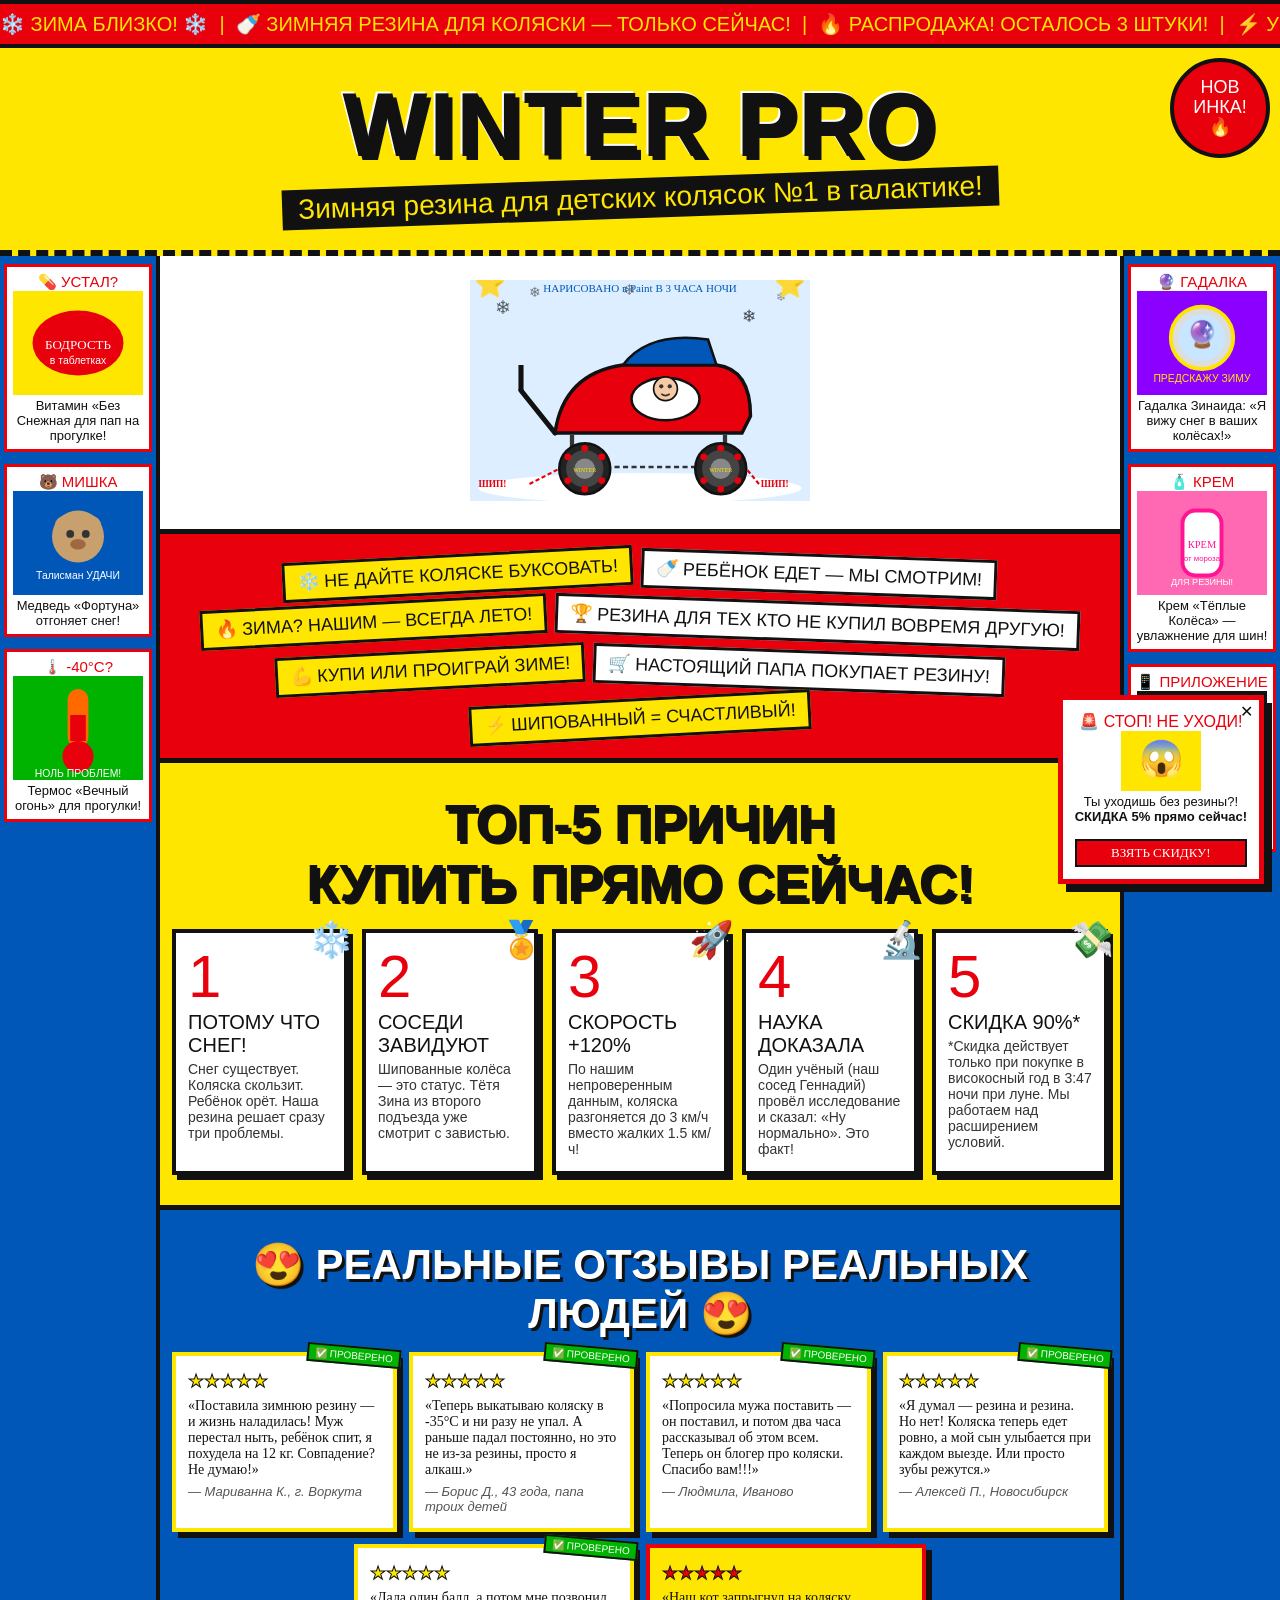
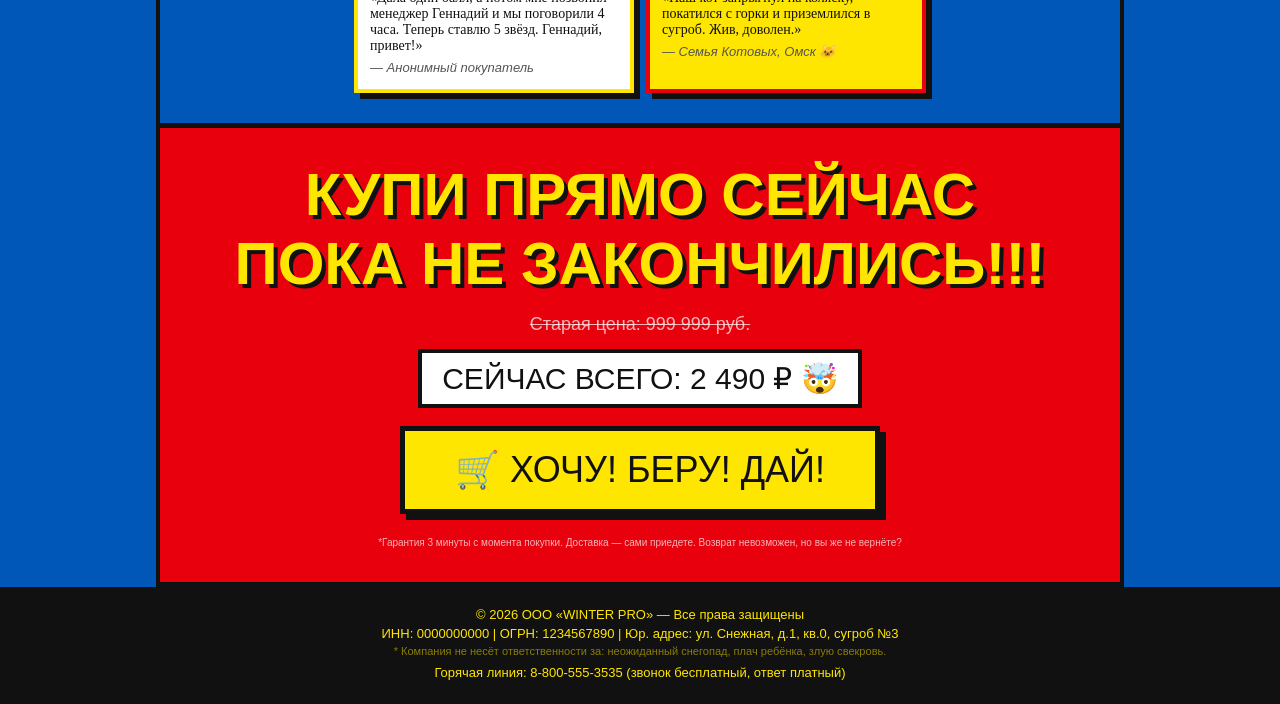
<file: 50_yuldashbaev_web/index (1).html>
<!DOCTYPE html>
<html lang="ru">
<head>
  <meta charset="UTF-8" />
  <meta name="viewport" content="width=device-width, initial-scale=1.0" />
  <title>КОЛЁСА ДЛЯ КОЛЯСКИ — ЗИМА 2026!</title>
  <style>
    /* ===== ПЕРЕМЕННЫЕ ===== */
    :root {
      --red: #e8000d;
      --yellow: #ffe600;
      --blue: #0057b8;
      --white: #fff;
      --dark: #111;
      --orange: #ff6a00;
      --green: #00b300;
    }

    /* ===== СБРОС И БАЗА ===== */
    *, *::before, *::after { box-sizing: border-box; margin: 0; padding: 0; }

    body {
      background: var(--yellow);
      font-family: 'Impact', 'Arial Black', Arial, sans-serif;
      color: var(--dark);
      overflow-x: hidden;
      cursor: url("data:image/svg+xml,<svg xmlns='http://www.w3.org/2000/svg' width='32' height='32'><text y='28' font-size='28'>🍼</text></svg>") 16 16, auto;
    }

    /* ===== АНИМАЦИИ ===== */
    @keyframes blink { 0%,100%{background:var(--red)} 50%{background:var(--blue)} }
    @keyframes shake { 0%,100%{transform:rotate(-2deg)} 50%{transform:rotate(2deg)} }
    @keyframes marquee { from{transform:translateX(100vw)} to{transform:translateX(-100%)} }
    @keyframes pulse { 0%,100%{transform:scale(1)} 50%{transform:scale(1.08)} }
    @keyframes spin { from{transform:rotate(0deg)} to{transform:rotate(360deg)} }
    @keyframes bounce { 0%,100%{transform:translateY(0)} 50%{transform:translateY(-12px)} }
    @keyframes rainbow {
      0%{color:#e8000d} 16%{color:#ff6a00} 33%{color:#ffe600}
      50%{color:#00b300} 66%{color:#0057b8} 83%{color:#8b00ff} 100%{color:#e8000d}
    }
    @keyframes flash-bg { 0%,100%{background:var(--yellow)} 50%{background:#fff} }

    /* ===== ТОП-БЕГУЩАЯ СТРОКА ===== */
    .ticker-wrap {
      background: var(--red);
      color: var(--yellow);
      font-size: clamp(14px, 3vw, 20px);
      padding: 8px 0;
      overflow: hidden;
      white-space: nowrap;
      border-top: 4px solid var(--dark);
      border-bottom: 4px solid var(--dark);
    }
    .ticker-inner {
      display: inline-block;
      animation: marquee 18s linear infinite;
    }

    /* ===== HEADER ===== */
    header {
      animation: blink 1s infinite;
      text-align: center;
      padding: clamp(12px, 4vw, 32px) 16px;
      border-bottom: 6px dashed var(--dark);
      position: relative;
    }
    header h1 {
      font-size: clamp(28px, 9vw, 90px);
      text-transform: uppercase;
      text-shadow: 4px 4px 0 var(--dark), -2px -2px 0 var(--white);
      animation: shake 0.4s infinite;
      line-height: 1;
      letter-spacing: 2px;
    }
    header .subtitle {
      font-size: clamp(14px, 3.5vw, 28px);
      background: var(--dark);
      color: var(--yellow);
      display: inline-block;
      padding: 4px 16px;
      margin-top: 8px;
      transform: rotate(-2deg);
      animation: pulse 1.2s infinite;
    }
    .badge-new {
      position: absolute;
      top: 10px; right: 10px;
      background: var(--red);
      color: var(--white);
      border-radius: 50%;
      width: clamp(60px, 12vw, 100px);
      height: clamp(60px, 12vw, 100px);
      display: flex; align-items: center; justify-content: center;
      font-size: clamp(10px, 2.5vw, 18px);
      text-align: center;
      animation: spin 3s linear infinite;
      border: 4px solid var(--dark);
      line-height: 1.1;
    }

    /* ===== ОСНОВНОЙ КОНТЕЙНЕР — GRID ===== */
    .page-grid {
      display: grid;
      grid-template-columns: clamp(80px, 15vw, 160px) 1fr clamp(80px, 15vw, 160px);
      grid-template-rows: auto;
      gap: 0;
      max-width: 1400px;
      margin: 0 auto;
    }

    /* ===== БОКОВЫЕ БАННЕРЫ ===== */
    .side-ad {
      background: var(--blue);
      padding: 8px 4px;
      display: flex;
      flex-direction: column;
      gap: 12px;
      align-items: center;
      border-right: 4px solid var(--dark);
      animation: flash-bg 2s infinite;
    }
    .side-ad.right { border-right: none; border-left: 4px solid var(--dark); }
    .ad-banner {
      background: var(--white);
      border: 3px solid var(--red);
      padding: 6px 4px;
      text-align: center;
      font-size: clamp(8px, 1.5vw, 13px);
      width: 100%;
      animation: pulse 2s infinite;
      cursor: pointer;
    }
    .ad-banner .ad-title { color: var(--red); font-size: clamp(9px, 1.8vw, 15px); }
    .ad-svg { width: 100%; max-width: 130px; }

    /* ===== ЦЕНТРАЛЬНЫЙ КОНТЕНТ ===== */
    main { padding: 0; }

    /* HERO SVG */
    .hero {
      text-align: center;
      padding: clamp(10px, 3vw, 24px) 12px;
      background: var(--white);
      border-bottom: 5px solid var(--dark);
    }
    .hero svg { width: min(340px, 90%); height: auto; }

    /* ЛОЗУНГИ — FLEXBOX */
    .slogans {
      display: flex;
      flex-wrap: wrap;
      gap: 8px;
      padding: clamp(10px, 3vw, 20px) 12px;
      justify-content: center;
      background: var(--red);
      border-bottom: 5px solid var(--dark);
    }
    .slogan-tag {
      background: var(--yellow);
      color: var(--dark);
      padding: 6px 12px;
      font-size: clamp(11px, 2.5vw, 18px);
      transform: rotate(var(--r, -2deg));
      border: 3px solid var(--dark);
      animation: bounce 1s infinite;
      animation-delay: var(--d, 0s);
      text-align: center;
      white-space: nowrap;
    }
    .slogan-tag:nth-child(odd)  { --r: -3deg; }
    .slogan-tag:nth-child(even) { --r: 2deg; background: var(--white); }

    /* ТОП-5 — GRID */
    .top5-section {
      padding: clamp(12px, 4vw, 30px) 12px;
      background: var(--yellow);
      border-bottom: 5px solid var(--dark);
    }
    .top5-section h2 {
      text-align: center;
      font-size: clamp(20px, 6vw, 52px);
      text-transform: uppercase;
      animation: rainbow 2s linear infinite;
      text-shadow: 3px 3px 0 var(--dark);
      margin-bottom: 16px;
    }
    .top5-grid {
      display: grid;
      grid-template-columns: repeat(auto-fit, minmax(220px, 1fr));
      gap: 14px;
    }
    .reason-card {
      background: var(--white);
      border: 4px solid var(--dark);
      padding: 14px 12px;
      position: relative;
      transition: transform 0.15s;
      box-shadow: 5px 5px 0 var(--dark);
    }
    .reason-card:hover { transform: rotate(-1deg) scale(1.04); }
    .reason-num {
      font-size: clamp(36px, 8vw, 60px);
      color: var(--red);
      line-height: 1;
      display: block;
    }
    .reason-title {
      font-size: clamp(14px, 3vw, 20px);
      text-transform: uppercase;
      margin: 4px 0;
    }
    .reason-desc {
      font-family: Arial, sans-serif;
      font-size: clamp(11px, 2vw, 14px);
      color: #333;
      font-weight: normal;
    }
    .reason-emoji {
      position: absolute;
      top: -14px; right: -10px;
      font-size: clamp(24px, 5vw, 36px);
      animation: spin 4s linear infinite;
    }

    /* ОТЗЫВЫ — FLEXBOX */
    .reviews-section {
      padding: clamp(12px, 4vw, 30px) 12px;
      background: var(--blue);
      border-bottom: 5px solid var(--dark);
    }
    .reviews-section h2 {
      text-align: center;
      color: var(--white);
      font-size: clamp(20px, 5vw, 42px);
      text-transform: uppercase;
      margin-bottom: 14px;
      text-shadow: 3px 3px 0 var(--dark);
    }
    .reviews-flex {
      display: flex;
      flex-wrap: wrap;
      gap: 12px;
      justify-content: center;
    }
    .review-card {
      background: var(--white);
      border: 4px solid var(--yellow);
      padding: 14px 12px;
      max-width: 280px;
      min-width: 200px;
      flex: 1 1 200px;
      box-shadow: 6px 6px 0 var(--dark);
      position: relative;
    }
    .review-stars { color: var(--yellow); font-size: 18px; -webkit-text-stroke: 1px var(--dark); }
    .review-text {
      font-family: 'Comic Sans MS', cursive;
      font-size: clamp(11px, 2.2vw, 14px);
      margin: 6px 0;
      color: var(--dark);
    }
    .review-author {
      font-size: clamp(10px, 1.8vw, 13px);
      color: #555;
      font-family: Arial, sans-serif;
      font-style: italic;
    }
    .verified {
      position: absolute; top: -10px; right: -8px;
      background: var(--green);
      color: var(--white);
      font-size: 10px;
      padding: 2px 6px;
      border: 2px solid var(--dark);
      transform: rotate(5deg);
    }

    /* ИЗОБРЕТЕНИЕ */
    .invention-section {
      padding: clamp(12px, 4vw, 30px) 12px;
      background: var(--orange);
      border-bottom: 5px solid var(--dark);
      text-align: center;
    }
    .invention-section h2 {
      font-size: clamp(18px, 5vw, 40px);
      text-transform: uppercase;
      color: var(--white);
      text-shadow: 3px 3px 0 var(--dark);
      animation: shake 0.5s infinite;
      margin-bottom: 10px;
    }
    .invention-section p {
      font-family: Arial, sans-serif;
      font-size: clamp(12px, 2.5vw, 16px);
      color: var(--dark);
      background: var(--yellow);
      display: inline-block;
      padding: 6px 14px;
      border: 3px solid var(--dark);
      max-width: 500px;
      margin: 0 auto 14px;
    }
    .invention-section svg { width: min(380px, 92%); height: auto; margin: 0 auto; display: block; }

    /* CTA */
    .cta-section {
      text-align: center;
      padding: clamp(14px, 4vw, 32px) 12px;
      background: var(--red);
      border-bottom: 5px solid var(--dark);
    }
    .cta-section h2 {
      font-size: clamp(22px, 7vw, 60px);
      color: var(--yellow);
      text-transform: uppercase;
      text-shadow: 4px 4px 0 var(--dark);
      animation: bounce 0.8s infinite;
      margin-bottom: 16px;
    }
    .cta-btn {
      display: inline-block;
      background: var(--yellow);
      color: var(--dark);
      font-family: 'Impact', Arial, sans-serif;
      font-size: clamp(18px, 5vw, 36px);
      padding: clamp(10px, 3vw, 18px) clamp(20px, 6vw, 50px);
      border: 5px solid var(--dark);
      text-decoration: none;
      text-transform: uppercase;
      cursor: pointer;
      animation: pulse 0.7s infinite;
      box-shadow: 6px 6px 0 var(--dark);
      transition: box-shadow 0.1s, transform 0.1s;
    }
    .cta-btn:hover {
      box-shadow: 2px 2px 0 var(--dark);
      transform: translate(4px, 4px);
    }
    .price-badge {
      display: inline-block;
      background: var(--white);
      border: 4px solid var(--dark);
      padding: 8px 20px;
      font-size: clamp(14px, 4vw, 30px);
      margin-top: 14px;
      animation: rainbow 1s linear infinite;
    }
    .old-price {
      font-size: clamp(10px, 2.5vw, 18px);
      text-decoration: line-through;
      color: rgba(255,255,255,0.7);
      font-family: Arial, sans-serif;
    }

    /* POPUP */
    .popup-ad {
      position: fixed;
      bottom: 16px; right: 16px;
      background: var(--white);
      border: 5px solid var(--red);
      padding: 12px;
      z-index: 9999;
      max-width: clamp(180px, 40vw, 240px);
      box-shadow: 8px 8px 0 var(--dark);
      animation: bounce 1.5s infinite;
      font-size: clamp(10px, 2vw, 13px);
      text-align: center;
    }
    .popup-ad .popup-title { color: var(--red); font-size: clamp(12px, 2.5vw, 16px); }
    .popup-close {
      position: absolute; top: 2px; right: 6px;
      cursor: pointer; font-size: 16px; color: var(--dark);
    }

    /* FOOTER */
    footer {
      background: var(--dark);
      color: var(--yellow);
      text-align: center;
      padding: clamp(10px, 3vw, 20px) 12px;
      font-size: clamp(9px, 2vw, 13px);
      font-family: Arial, sans-serif;
    }
    footer p { margin-bottom: 4px; }

    /* ===== MEDIA QUERIES ===== */

    @media (max-width: 480px) {
      .page-grid {
        grid-template-columns: 1fr;
      }
      .side-ad {
        flex-direction: row;
        overflow-x: auto;
        border-right: none;
        border-left: none;
        border-top: 4px solid var(--dark);
        border-bottom: 4px solid var(--dark);
        padding: 6px 8px;
      }
      .ad-banner { min-width: 120px; max-width: 180px; flex-shrink: 0; }
      .badge-new { width: 52px; height: 52px; font-size: 9px; top: 6px; right: 6px; }
      .top5-grid { grid-template-columns: 1fr; }
      .popup-ad { bottom: 8px; right: 4px; max-width: 160px; }
    }

    @media (min-width: 481px) and (max-width: 768px) {
      .page-grid {
        grid-template-columns: 90px 1fr 90px;
      }
      .top5-grid { grid-template-columns: repeat(2, 1fr); }
    }

    /* Десктоп 769+ */
    @media (min-width: 769px) {
      .top5-grid { grid-template-columns: repeat(3, 1fr); }
    }
    @media (min-width: 1100px) {
      .top5-grid { grid-template-columns: repeat(5, 1fr); }
    }
  </style>
</head>
<body>

<!-- БЕГУЩАЯ СТРОКА -->
<div class="ticker-wrap">
  <span class="ticker-inner">
    ❄️ ЗИМА БЛИЗКО! ❄️ &nbsp;|&nbsp; 🍼 ЗИМНЯЯ РЕЗИНА ДЛЯ КОЛЯСКИ — ТОЛЬКО СЕЙЧАС! &nbsp;|&nbsp; 🔥 РАСПРОДАЖА! ОСТАЛОСЬ 3 ШТУКИ! &nbsp;|&nbsp; ⚡ УСПЕЙ КУПИТЬ ДО СНЕГОПАДА! &nbsp;|&nbsp; 💥 ТВОЙ РЕБЁНОК ЗАСЛУЖИВАЕТ ЛУЧШЕГО! &nbsp;|&nbsp; 🛒 БЕЗ РЕЗИНЫ — НЕ ВЫХОДИ ИЗ ДОМА! &nbsp;|&nbsp;
    ❄️ ЗИМА БЛИЗКО! ❄️ &nbsp;|&nbsp; 🍼 ЗИМНЯЯ РЕЗИНА ДЛЯ КОЛЯСКИ — ТОЛЬКО СЕЙЧАС!
  </span>
</div>

<!-- HEADER -->
<header>
  <div class="badge-new">НОВ<br>ИНКА!<br>🔥</div>
  <h1>WINTER PRO</h1>
  <p class="subtitle">Зимняя резина для детских колясок №1 в галактике!</p>
</header>

<!-- ОСНОВНАЯ СЕТКА -->
<div class="page-grid">

  <!-- ЛЕВЫЙ БАННЕР -->
  <aside class="side-ad">
    <div class="ad-banner">
      <div class="ad-title">💊 УСТАЛ?</div>
      <svg class="ad-svg" viewBox="0 0 100 80">
        <rect width="100" height="80" fill="#ffe600"/>
        <ellipse cx="50" cy="40" rx="35" ry="25" fill="#e8000d"/>
        <text x="50" y="45" text-anchor="middle" font-size="10" fill="white" font-family="Impact">БОДРОСТЬ</text>
        <text x="50" y="56" text-anchor="middle" font-size="8" fill="white" font-family="Arial">в таблетках</text>
      </svg>
      Витамин «Без Снежная для пап на прогулке!
    </div>
    <div class="ad-banner">
      <div class="ad-title">🐻 МИШКА</div>
      <svg class="ad-svg" viewBox="0 0 100 80">
        <rect width="100" height="80" fill="#0057b8"/>
        <circle cx="50" cy="35" r="20" fill="#c8a06e"/>
        <circle cx="40" cy="27" r="8" fill="#c8a06e"/>
        <circle cx="60" cy="27" r="8" fill="#c8a06e"/>
        <circle cx="44" cy="33" r="3" fill="#333"/>
        <circle cx="56" cy="33" r="3" fill="#333"/>
        <ellipse cx="50" cy="41" rx="6" ry="4" fill="#a06840"/>
        <text x="50" y="68" text-anchor="middle" font-size="8" fill="white" font-family="Arial">Талисман УДАЧИ</text>
      </svg>
      Медведь «Фортуна» отгоняет снег!
    </div>
    <div class="ad-banner">
      <div class="ad-title">🌡️ -40°С?</div>
      <svg class="ad-svg" viewBox="0 0 100 80">
        <rect width="100" height="80" fill="#00b300"/>
        <rect x="42" y="10" width="16" height="45" rx="8" fill="#ff6a00"/>
        <rect x="44" y="30" width="12" height="20" fill="#e8000d"/>
        <circle cx="50" cy="62" r="12" fill="#e8000d"/>
        <text x="50" y="78" text-anchor="middle" font-size="8" fill="white" font-family="Arial">НОЛЬ ПРОБЛЕМ!</text>
      </svg>
      Термос «Вечный огонь» для прогулки!
    </div>
  </aside>

  <!-- КОНТЕНТ -->
  <main>

    <!-- HERO — рисунок коляски -->
    <section class="hero">
      <svg viewBox="0 0 400 260" xmlns="http://www.w3.org/2000/svg">
        <rect width="400" height="260" fill="#dceeff"/>
        <ellipse cx="200" cy="245" rx="190" ry="18" fill="white"/>
        <text x="30" y="40" font-size="22" opacity="0.6">❄</text>
        <text x="70" y="20" font-size="16" opacity="0.5">❄</text>
        <text x="320" y="50" font-size="20" opacity="0.7">❄</text>
        <text x="360" y="25" font-size="14" opacity="0.4">❄</text>
        <text x="180" y="18" font-size="18" opacity="0.5">❄</text>
        <!-- Тело коляски -->
        <path d="M100,180 Q110,110 180,100 L290,100 Q330,105 330,160 L320,180 Z" fill="#e8000d" stroke="#111" stroke-width="4"/>
        <!-- Козырёк -->
        <path d="M180,100 Q210,60 280,70 L290,100 Z" fill="#0057b8" stroke="#111" stroke-width="3"/>
        <!-- Окно -->
        <ellipse cx="230" cy="140" rx="40" ry="25" fill="#fff" stroke="#111" stroke-width="3"/>
        <!-- Малыш -->
        <circle cx="230" cy="128" r="14" fill="#f5cba7" stroke="#111" stroke-width="2"/>
        <circle cx="225" cy="125" r="2.5" fill="#333"/>
        <circle cx="235" cy="125" r="2.5" fill="#333"/>
        <path d="M225,134 Q230,138 235,134" stroke="#333" stroke-width="2" fill="none"/>
        <!-- Ручка -->
        <line x1="100" y1="180" x2="60" y2="130" stroke="#111" stroke-width="6" stroke-linecap="round"/>
        <line x1="60" y1="130" x2="60" y2="100" stroke="#111" stroke-width="6"/>
        <!-- Рама -->
        <line x1="120" y1="182" x2="120" y2="220" stroke="#333" stroke-width="5"/>
        <line x1="300" y1="182" x2="300" y2="220" stroke="#333" stroke-width="5"/>
        <line x1="120" y1="220" x2="300" y2="220" stroke="#333" stroke-width="3" stroke-dasharray="6,4"/>
        <!-- Колёса с протектором -->
        <circle cx="135" cy="222" r="30" fill="#222" stroke="#111" stroke-width="3"/>
        <circle cx="135" cy="222" r="22" fill="#444"/>
        <circle cx="135" cy="222" r="12" fill="#888"/>
        <circle cx="115" cy="208" r="4" fill="#e8000d"/>
        <circle cx="155" cy="208" r="4" fill="#e8000d"/>
        <circle cx="115" cy="236" r="4" fill="#e8000d"/>
        <circle cx="155" cy="236" r="4" fill="#e8000d"/>
        <circle cx="135" cy="198" r="4" fill="#e8000d"/>
        <circle cx="135" cy="246" r="4" fill="#e8000d"/>
        <text x="135" y="226" text-anchor="middle" font-size="7" fill="#ffe600" font-family="Impact">WINTER</text>
        <circle cx="295" cy="222" r="30" fill="#222" stroke="#111" stroke-width="3"/>
        <circle cx="295" cy="222" r="22" fill="#444"/>
        <circle cx="295" cy="222" r="12" fill="#888"/>
        <circle cx="275" cy="208" r="4" fill="#e8000d"/>
        <circle cx="315" cy="208" r="4" fill="#e8000d"/>
        <circle cx="275" cy="236" r="4" fill="#e8000d"/>
        <circle cx="315" cy="236" r="4" fill="#e8000d"/>
        <circle cx="295" cy="198" r="4" fill="#e8000d"/>
        <circle cx="295" cy="246" r="4" fill="#e8000d"/>
        <text x="295" y="226" text-anchor="middle" font-size="7" fill="#ffe600" font-family="Impact">WINTER</text>
        <!-- Стрелки ШИП -->
        <line x1="70" y1="240" x2="105" y2="222" stroke="#e8000d" stroke-width="2.5" stroke-dasharray="5,3"/>
        <text x="10" y="244" font-size="11" fill="#e8000d" font-family="Impact" font-weight="bold">ШИП!</text>
        <line x1="340" y1="240" x2="325" y2="222" stroke="#e8000d" stroke-width="2.5" stroke-dasharray="5,3"/>
        <text x="342" y="244" font-size="11" fill="#e8000d" font-family="Impact" font-weight="bold">ШИП!</text>
        <text x="5" y="15" font-size="30">⭐</text>
        <text x="358" y="15" font-size="30">⭐</text>
        <text x="200" y="14" text-anchor="middle" font-size="13" fill="#0057b8" font-family="Impact">НАРИСОВАНО в Paint В 3 ЧАСА НОЧИ</text>
      </svg>
    </section>

    <!-- ЛОЗУНГИ (flexbox) -->
    <section class="slogans">
      <div class="slogan-tag" style="--d:0s">❄️ НЕ ДАЙТЕ КОЛЯСКЕ БУКСОВАТЬ!</div>
      <div class="slogan-tag" style="--d:0.1s">🍼 РЕБЁНОК ЕДЕТ — МЫ СМОТРИМ!</div>
      <div class="slogan-tag" style="--d:0.2s">🔥 ЗИМА? НАШИМ — ВСЕГДА ЛЕТО!</div>
      <div class="slogan-tag" style="--d:0.3s">🏆 РЕЗИНА ДЛЯ ТЕХ КТО НЕ КУПИЛ ВОВРЕМЯ ДРУГУЮ!</div>
      <div class="slogan-tag" style="--d:0.4s">💪 КУПИ ИЛИ ПРОИГРАЙ ЗИМЕ!</div>
      <div class="slogan-tag" style="--d:0.5s">🛒 НАСТОЯЩИЙ ПАПА ПОКУПАЕТ РЕЗИНУ!</div>
      <div class="slogan-tag" style="--d:0.6s">⚡ ШИПОВАННЫЙ = СЧАСТЛИВЫЙ!</div>
    </section>

    <!-- ТОП-5 (grid) -->
    <section class="top5-section">
      <h2>ТОП-5 ПРИЧИН<br>КУПИТЬ ПРЯМО СЕЙЧАС!</h2>
      <div class="top5-grid">
        <article class="reason-card">
          <span class="reason-emoji">❄️</span>
          <span class="reason-num">1</span>
          <div class="reason-title">Потому что снег!</div>
          <p class="reason-desc">Снег существует. Коляска скользит. Ребёнок орёт. Наша резина решает сразу три проблемы.</p>
        </article>
        <article class="reason-card">
          <span class="reason-emoji">🏅</span>
          <span class="reason-num">2</span>
          <div class="reason-title">Соседи завидуют</div>
          <p class="reason-desc">Шипованные колёса — это статус. Тётя Зина из второго подъезда уже смотрит с завистью.</p>
        </article>
        <article class="reason-card">
          <span class="reason-emoji">🚀</span>
          <span class="reason-num">3</span>
          <div class="reason-title">Скорость +120%</div>
          <p class="reason-desc">По нашим непроверенным данным, коляска разгоняется до 3 км/ч вместо жалких 1.5 км/ч!</p>
        </article>
        <article class="reason-card">
          <span class="reason-emoji">🔬</span>
          <span class="reason-num">4</span>
          <div class="reason-title">Наука доказала</div>
          <p class="reason-desc">Один учёный (наш сосед Геннадий) провёл исследование и сказал: «Ну нормально». Это факт!</p>
        </article>
        <article class="reason-card">
          <span class="reason-emoji">💸</span>
          <span class="reason-num">5</span>
          <div class="reason-title">Скидка 90%*</div>
          <p class="reason-desc">*Скидка действует только при покупке в високосный год в 3:47 ночи при луне. Мы работаем над расширением условий.</p>
        </article>
      </div>
    </section>


    <!-- ОТЗЫВЫ (flexbox) -->
    <section class="reviews-section">
      <h2>😍 РЕАЛЬНЫЕ ОТЗЫВЫ РЕАЛЬНЫХ ЛЮДЕЙ 😍</h2>
      <div class="reviews-flex">
        <article class="review-card">
          <span class="verified">✅ ПРОВЕРЕНО</span>
          <div class="review-stars">★★★★★</div>
          <p class="review-text">«Поставила зимнюю резину — и жизнь наладилась! Муж перестал ныть, ребёнок спит, я похудела на 12 кг. Совпадение? Не думаю!»</p>
          <div class="review-author">— Мариванна К., г. Воркута</div>
        </article>
        <article class="review-card">
          <span class="verified">✅ ПРОВЕРЕНО</span>
          <div class="review-stars">★★★★★</div>
          <p class="review-text">«Теперь выкатываю коляску в -35°С и ни разу не упал. А раньше падал постоянно, но это не из-за резины, просто я алкаш.»</p>
          <div class="review-author">— Борис Д., 43 года, папа троих детей</div>
        </article>
        <article class="review-card">
          <span class="verified">✅ ПРОВЕРЕНО</span>
          <div class="review-stars">★★★★★</div>
          <p class="review-text">«Попросила мужа поставить — он поставил, и потом два часа рассказывал об этом всем. Теперь он блогер про коляски. Спасибо вам!!!»</p>
          <div class="review-author">— Людмила, Иваново</div>
        </article>
        <article class="review-card">
          <span class="verified">✅ ПРОВЕРЕНО</span>
          <div class="review-stars">★★★★★</div>
          <p class="review-text">«Я думал — резина и резина. Но нет! Коляска теперь едет ровно, а мой сын улыбается при каждом выезде. Или просто зубы режутся.»</p>
          <div class="review-author">— Алексей П., Новосибирск</div>
        </article>
        <article class="review-card">
          <span class="verified">✅ ПРОВЕРЕНО</span>
          <div class="review-stars">★★★★★</div>
          <p class="review-text">«Дала один балл, а потом мне позвонил менеджер Геннадий и мы поговорили 4 часа. Теперь ставлю 5 звёзд. Геннадий, привет!»</p>
          <div class="review-author">— Анонимный покупатель</div>
        </article>
        <article class="review-card" style="background:#ffe600; border-color:#e8000d;">
          <div class="review-stars" style="color:#e8000d;">★★★★★</div>
          <p class="review-text" style="color:#111;">«Наш кот запрыгнул на коляску, покатился с горки и приземлился в сугроб. Жив, доволен.»</p>
          <div class="review-author">— Семья Котовых, Омск 🐱</div>
        </article>
      </div>
    </section>

    <!-- CTA -->
    <section class="cta-section">
      <h2>КУПИ ПРЯМО СЕЙЧАС<br>ПОКА НЕ ЗАКОНЧИЛИСЬ!!!</h2>
      <div class="old-price">Старая цена: 999 999 руб.</div>
      <div class="price-badge">СЕЙЧАС ВСЕГО: 2 490 ₽ 🤯</div>
      <br><br>
      <a href="#" class="cta-btn" onclick="alert('ПОЗДРАВЛЯЕМ! Вы нажали кнопку!\nК сожалению, магазин закрылся на обед.\nЗвоните после снегопада!'); return false;">
        🛒 ХОЧУ! БЕРУ! ДАЙ!
      </a>
      <br><br>
      <small style="color:rgba(255,255,255,0.7);font-family:Arial;font-size:clamp(8px,1.5vw,10px);">
        *Гарантия 3 минуты с момента покупки. Доставка — сами приедете. Возврат невозможен, но вы же не вернёте?
      </small>
    </section>

  </main>

  <!-- ПРАВЫЙ БАННЕР -->
  <aside class="side-ad right">
    <div class="ad-banner">
      <div class="ad-title">🔮 ГАДАЛКА</div>
      <svg class="ad-svg" viewBox="0 0 100 80">
        <rect width="100" height="80" fill="#8b00ff"/>
        <circle cx="50" cy="36" r="24" fill="#ddd" stroke="#ffe600" stroke-width="3"/>
        <circle cx="50" cy="36" r="18" fill="#c8e6ff"/>
        <text x="50" y="40" text-anchor="middle" font-size="20">🔮</text>
        <text x="50" y="70" text-anchor="middle" font-size="8" fill="#ffe600" font-family="Arial">ПРЕДСКАЖУ ЗИМУ</text>
      </svg>
      Гадалка Зинаида: «Я вижу снег в ваших колёсах!»
    </div>
    <div class="ad-banner">
      <div class="ad-title">🧴 КРЕМ</div>
      <svg class="ad-svg" viewBox="0 0 100 80">
        <rect width="100" height="80" fill="#ff69b4"/>
        <rect x="35" y="15" width="30" height="50" rx="10" fill="white" stroke="#ff1493" stroke-width="3"/>
        <text x="50" y="44" text-anchor="middle" font-size="8" fill="#ff1493" font-family="Impact">КРЕМ</text>
        <text x="50" y="54" text-anchor="middle" font-size="6" fill="#ff1493" font-family="Arial">от мороза</text>
        <text x="50" y="72" text-anchor="middle" font-size="7" fill="white" font-family="Arial">ДЛЯ РЕЗИНЫ!</text>
      </svg>
      Крем «Тёплые Колёса» — увлажнение для шин!
    </div>
    <div class="ad-banner">
      <div class="ad-title">📱 ПРИЛОЖЕНИЕ</div>
      <svg class="ad-svg" viewBox="0 0 100 80">
        <rect width="100" height="80" fill="#111"/>
        <rect x="28" y="8" width="44" height="64" rx="6" fill="#222" stroke="#ffe600" stroke-width="2"/>
        <rect x="32" y="16" width="36" height="44" fill="#0057b8"/>
        <text x="50" y="43" text-anchor="middle" font-size="8" fill="#ffe600" font-family="Impact">КОЛЕСО</text>
        <text x="50" y="53" text-anchor="middle" font-size="6" fill="white" font-family="Arial">монитор</text>
        <text x="50" y="74" text-anchor="middle" font-size="7" fill="white" font-family="Arial">v 0.0.1 BETA</text>
      </svg>
      Следите за давлением в колёсах из приложения!
    </div>
  </aside>

</div><!-- /page-grid -->

<!-- FOOTER -->
<footer>
  <p>© 2026 ООО «WINTER PRO» — Все права защищены</p>
  <p>ИНН: 0000000000 | ОГРН: 1234567890 | Юр. адрес: ул. Снежная, д.1, кв.0, сугроб №3</p>
  <p style="opacity:0.5;font-size:0.85em;">* Компания не несёт ответственности за: неожиданный снегопад, плач ребёнка, злую свекровь.</p>
  <p style="margin-top:8px;color:#ffe600;">Горячая линия: 8-800-555-3535 (звонок бесплатный, ответ платный)</p>
</footer>

<!-- POPUP -->
<div class="popup-ad" id="popup">
  <span class="popup-close" onclick="document.getElementById('popup').style.display='none'">✕</span>
  <div class="popup-title">🚨 СТОП! НЕ УХОДИ!</div>
  <svg width="80" height="60" viewBox="0 0 80 60">
    <rect width="80" height="60" fill="#ffe600"/>
    <text x="40" y="40" text-anchor="middle" font-size="36">😱</text>
  </svg>
  <div>Ты уходишь без резины?!<br><strong>СКИДКА 5% прямо сейчас!</strong></div>
  <br>
  <button onclick="alert('Промокод: МНЕОЧЕНЬНУЖНАРЕЗИНА')" style="background:var(--red);color:var(--white);border:2px solid #111;padding:4px 10px;cursor:pointer;font-family:Impact;font-size:13px;width:100%;">ВЗЯТЬ СКИДКУ!</button>
</div>
</body>
</html>
</file>
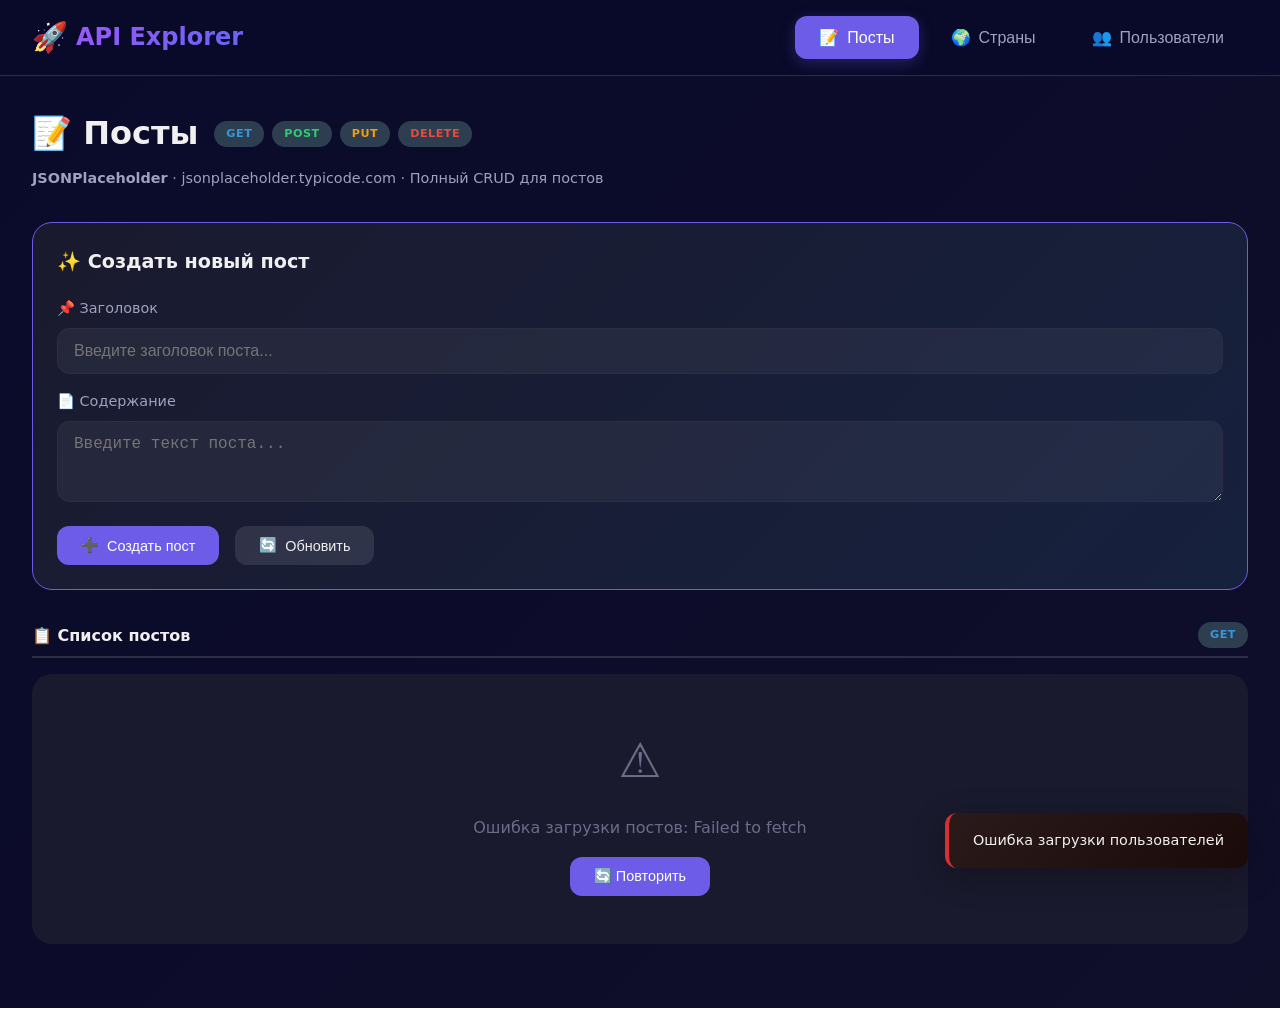
<file: lab_6/index (16).html>
<!DOCTYPE html>
<html lang="ru">

<head>
    <meta charset="UTF-8">
    <meta name="viewport" content="width=device-width, initial-scale=1.0">
    <title>API Explorer | Работа с открытыми API</title>
    <link rel="stylesheet" href="style.css">
</head>

<body>

    <header>
        <div class="logo">
            <span class="logo-icon">🚀</span>
            <span class="logo-text">API Explorer</span>
        </div>
        <nav>
            <button class="nav-btn active" data-page="posts">
            <span class="nav-icon">📝</span>
            <span class="nav-text">Посты</span>
        </button>
            <button class="nav-btn" data-page="countries">
            <span class="nav-icon">🌍</span>
            <span class="nav-text">Страны</span>
        </button>
            <button class="nav-btn" data-page="users">
            <span class="nav-icon">👥</span>
            <span class="nav-text">Пользователи</span>
        </button>
        </nav>
    </header>

    <main>

        <div class="page active" id="page-posts">
            <div class="page-header">
                <h1>
                    📝 Посты
                    <div class="badge-group">
                        <span class="badge badge-get">GET</span>
                        <span class="badge badge-post">POST</span>
                        <span class="badge badge-put">PUT</span>
                        <span class="badge badge-delete">DELETE</span>
                    </div>
                </h1>
                <p class="api-info">
                    <strong>JSONPlaceholder</strong> · jsonplaceholder.typicode.com · Полный CRUD для постов
                </p>
            </div>

            <div class="card create-card">
                <h2>✨ Создать новый пост</h2>
                <div class="form-group">
                    <label>📌 Заголовок</label>
                    <input id="post-title" type="text" placeholder="Введите заголовок поста..." autocomplete="off">
                </div>
                <div class="form-group">
                    <label>📄 Содержание</label>
                    <textarea id="post-body" rows="3" placeholder="Введите текст поста..."></textarea>
                </div>
                <div class="btn-toolbar">
                    <button class="btn btn-primary" onclick="createPost()">
                    <span>➕</span> Создать пост
                </button>
                    <button class="btn btn-secondary" onclick="loadPosts(1)">
                    <span>🔄</span> Обновить
                </button>
                </div>
            </div>

            <div class="section-label">
                <span>📋 Список постов</span>
                <span class="badge badge-get">GET</span>
            </div>
            <div id="posts-list" class="posts-list">
                <div class="loading-spinner"></div>
            </div>
            <div id="posts-pagination" class="pagination"></div>
        </div>

        <div class="page" id="page-countries">
            <div class="page-header">
                <h1>
                    🌍 Страны мира
                    <span class="badge badge-get">GET</span>
                </h1>
                <p class="api-info">
                    <strong>REST Countries</strong> · restcountries.com · Справочник стран мира
                </p>
            </div>

            <div class="search-bar">
                <div class="search-input-wrapper">
                    <span class="search-icon">🔍</span>
                    <input id="country-search" type="text" placeholder="Поиск страны (например: Germany, France, Japan)..." onkeydown="if(event.key==='Enter')searchCountries()">
                </div>
                <button class="btn btn-primary" onclick="searchCountries()">Найти</button>
                <button class="btn btn-outline" onclick="loadRegion('europe')">🇪🇺 Европа</button>
                <button class="btn btn-outline" onclick="loadRegion('asia')">🌏 Азия</button>
                <button class="btn btn-outline" onclick="loadRegion('africa')">🌍 Африка</button>
            </div>

            <div id="countries-grid" class="card-grid">
                <div class="loading-spinner"></div>
            </div>
        </div>

        <div class="page" id="page-users">
            <div class="page-header">
                <h1>
                    👥 Пользователи
                    <div class="badge-group">
                        <span class="badge badge-get">GET</span>
                        <span class="badge badge-post">POST</span>
                        <span class="badge badge-patch">PATCH</span>
                        <span class="badge badge-delete">DELETE</span>
                    </div>
                </h1>
                <p class="api-info">
                    <strong>ReqRes</strong> · reqres.in · Тестовое управление пользователями
                </p>
            </div>

            <div class="card create-card">
                <h2>✨ Создать пользователя</h2>
                <div class="form-row">
                    <div class="form-group">
                        <label>👤 Имя</label>
                        <input id="user-name" type="text" placeholder="John Doe" autocomplete="off">
                    </div>
                    <div class="form-group">
                        <label>💼 Должность</label>
                        <input id="user-job" type="text" placeholder="Developer" autocomplete="off">
                    </div>
                </div>
                <button class="btn btn-primary" onclick="createUser()">
                <span>➕</span> Создать пользователя
            </button>
            </div>

            <div class="section-label">
                <span>📋 Список пользователей</span>
                <span class="badge badge-get">GET</span>
            </div>
            <div id="users-list" class="card-grid users-grid">
                <div class="loading-spinner"></div>
            </div>
            <div id="users-pagination" class="pagination"></div>
        </div>

    </main>
    <div class="modal-overlay" id="edit-modal">
        <div class="modal">
            <div class="modal-header">
                <h2>✏️ Редактировать пост</h2>
                <button class="modal-close" onclick="closeModal('edit-modal')">&times;</button>
            </div>
            <input type="hidden" id="edit-id">
            <div class="form-group">
                <label>📌 Заголовок</label>
                <input id="edit-title" type="text">
            </div>
            <div class="form-group">
                <label>📄 Содержание</label>
                <textarea id="edit-body" rows="4"></textarea>
            </div>
            <div class="modal-footer">
                <button class="btn btn-secondary" onclick="closeModal('edit-modal')">Отмена</button>
                <button class="btn btn-warning" onclick="updatePost()">💾 Сохранить (PUT)</button>
            </div>
        </div>
    </div>

    <div class="modal-overlay" id="user-modal">
        <div class="modal">
            <div class="modal-header">
                <h2>✏️ Редактировать пользователя</h2>
                <button class="modal-close" onclick="closeModal('user-modal')">&times;</button>
            </div>
            <input type="hidden" id="umod-id">
            <div class="form-group">
                <label>👤 Имя</label>
                <input id="umod-name" type="text">
            </div>
            <div class="form-group">
                <label>💼 Должность</label>
                <input id="umod-job" type="text">
            </div>
            <div class="modal-footer">
                <button class="btn btn-secondary" onclick="closeModal('user-modal')">Отмена</button>
                <button class="btn btn-warning" onclick="patchUser()">💾 Сохранить (PATCH)</button>
            </div>
        </div>
    </div>

    <div id="toast"></div>

    <script src="script.js"></script>
</body>

</html>
</file>
<file: lab_6/style.css>
:root {
    --bg-primary: #0a0a2a;
    --bg-secondary: #0f0f2a;
    --bg-card: #1a1a2e;
    --bg-card-hover: #22223b;
    --text-primary: #f0f0f0;
    --text-secondary: #a0a0c0;
    --text-muted: #6c6c8a;
    --accent: #6c5ce7;
    --accent-hover: #5a4ac7;
    --success: #00b894;
    --warning: #fdcb6e;
    --danger: #d63031;
    --danger-hover: #c0392b;
    --border: #2d2d44;
    --shadow: 0 8px 32px rgba(0, 0, 0, 0.3);
}

* {
    margin: 0;
    padding: 0;
    box-sizing: border-box;
}

body {
    font-family: 'Segoe UI', 'Inter', system-ui, -apple-system, sans-serif;
    background: linear-gradient(135deg, var(--bg-primary) 0%, var(--bg-secondary) 100%);
    color: var(--text-primary);
    min-height: 100vh;
    line-height: 1.6;
}


header {
    background: rgba(10, 10, 42, 0.95);
    backdrop-filter: blur(10px);
    border-bottom: 1px solid var(--border);
    padding: 0 2rem;
    display: flex;
    justify-content: space-between;
    align-items: center;
    position: sticky;
    top: 0;
    z-index: 100;
}

.logo {
    display: flex;
    align-items: center;
    gap: 0.5rem;
    font-size: 1.5rem;
    font-weight: 700;
    background: linear-gradient(135deg, #a855f7, #6366f1);
    -webkit-background-clip: text;
    background-clip: text;
    color: transparent;
}

.logo-icon {
    font-size: 1.8rem;
    color: var(--accent);
}

nav {
    display: flex;
    gap: 0.5rem;
    padding: 1rem 0;
}

.nav-btn {
    background: transparent;
    border: none;
    color: var(--text-secondary);
    padding: 0.75rem 1.5rem;
    font-size: 1rem;
    font-weight: 500;
    border-radius: 12px;
    cursor: pointer;
    transition: all 0.3s ease;
    display: flex;
    align-items: center;
    gap: 0.5rem;
}

.nav-btn:hover {
    background: rgba(108, 92, 231, 0.2);
    color: var(--text-primary);
}

.nav-btn.active {
    background: var(--accent);
    color: white;
    box-shadow: 0 4px 15px rgba(108, 92, 231, 0.3);
}



main {
    max-width: 1400px;
    margin: 0 auto;
    padding: 2rem;
}

.page {
    display: none;
    animation: fadeIn 0.3s ease;
}

.page.active {
    display: block;
}

@keyframes fadeIn {
    from {
        opacity: 0;
        transform: translateY(10px);
    }
    to {
        opacity: 1;
        transform: translateY(0);
    }
}



.page-header {
    margin-bottom: 2rem;
}

.page-header h1 {
    font-size: 2rem;
    display: flex;
    align-items: center;
    gap: 1rem;
    flex-wrap: wrap;
    margin-bottom: 0.5rem;
}

.api-info {
    color: var(--text-secondary);
    font-size: 0.9rem;
}



.badge-group {
    display: inline-flex;
    gap: 0.5rem;
    flex-wrap: wrap;
}

.badge {
    display: inline-block;
    padding: 0.25rem 0.75rem;
    border-radius: 20px;
    font-size: 0.7rem;
    font-weight: 600;
    text-transform: uppercase;
    letter-spacing: 0.5px;
}

.badge-get {
    background: #2c3e50;
    color: #3498db;
}

.badge-post {
    background: #2c3e50;
    color: #2ecc71;
}

.badge-put {
    background: #2c3e50;
    color: #f39c12;
}

.badge-patch {
    background: #2c3e50;
    color: #9b59b6;
}

.badge-delete {
    background: #2c3e50;
    color: #e74c3c;
}



.card {
    background: var(--bg-card);
    border-radius: 20px;
    padding: 1.5rem;
    margin-bottom: 2rem;
    border: 1px solid var(--border);
    transition: transform 0.2s, box-shadow 0.2s;
}

.card:hover {
    transform: translateY(-2px);
    box-shadow: var(--shadow);
}

.create-card {
    background: linear-gradient(135deg, #1a1a2e 0%, #16213e 100%);
    border: 1px solid var(--accent);
}

.card h2 {
    font-size: 1.2rem;
    margin-bottom: 1.2rem;
    color: var(--text-primary);
}


.form-group {
    margin-bottom: 1rem;
}

.form-group label {
    display: block;
    margin-bottom: 0.5rem;
    color: var(--text-secondary);
    font-size: 0.9rem;
    font-weight: 500;
}

.form-group input,
.form-group textarea {
    width: 100%;
    padding: 0.8rem 1rem;
    background: rgba(255, 255, 255, 0.05);
    border: 1px solid var(--border);
    border-radius: 12px;
    color: var(--text-primary);
    font-size: 1rem;
    transition: all 0.3s;
}

.form-group input:focus,
.form-group textarea:focus {
    outline: none;
    border-color: var(--accent);
    box-shadow: 0 0 0 3px rgba(108, 92, 231, 0.2);
}

.form-row {
    display: grid;
    grid-template-columns: 1fr 1fr;
    gap: 1rem;
}


.btn {
    padding: 0.7rem 1.5rem;
    border: none;
    border-radius: 12px;
    font-size: 0.9rem;
    font-weight: 500;
    cursor: pointer;
    transition: all 0.3s ease;
    display: inline-flex;
    align-items: center;
    gap: 0.5rem;
}

.btn-primary {
    background: var(--accent);
    color: white;
}

.btn-primary:hover {
    background: var(--accent-hover);
    transform: translateY(-2px);
}

.btn-secondary {
    background: rgba(255, 255, 255, 0.1);
    color: var(--text-primary);
}

.btn-secondary:hover {
    background: rgba(255, 255, 255, 0.2);
}

.btn-outline {
    background: transparent;
    border: 1px solid var(--border);
    color: var(--text-primary);
}

.btn-outline:hover {
    border-color: var(--accent);
    background: rgba(108, 92, 231, 0.1);
}

.btn-warning {
    background: var(--warning);
    color: #2d3436;
}

.btn-warning:hover {
    background: #ffeaa7;
    transform: translateY(-2px);
}

.btn-danger {
    background: var(--danger);
    color: white;
}

.btn-danger:hover {
    background: var(--danger-hover);
}

.btn-toolbar {
    display: flex;
    gap: 1rem;
    margin-top: 0.5rem;
}


.section-label {
    display: flex;
    justify-content: space-between;
    align-items: center;
    margin: 1.5rem 0 1rem;
    padding-bottom: 0.5rem;
    border-bottom: 2px solid var(--border);
    font-weight: 600;
}


.posts-list {
    display: flex;
    flex-direction: column;
    gap: 1rem;
}

.post-item {
    background: var(--bg-card);
    border-radius: 16px;
    padding: 1.2rem;
    border: 1px solid var(--border);
    transition: all 0.2s;
}

.post-item:hover {
    border-color: var(--accent);
}

.post-header {
    display: flex;
    justify-content: space-between;
    align-items: flex-start;
    margin-bottom: 0.8rem;
    flex-wrap: wrap;
    gap: 0.5rem;
}

.post-title {
    font-size: 1.1rem;
    font-weight: 600;
    color: var(--text-primary);
}

.post-id {
    color: var(--text-muted);
    font-size: 0.8rem;
    background: rgba(255, 255, 255, 0.05);
    padding: 0.2rem 0.6rem;
    border-radius: 20px;
}

.post-body {
    color: var(--text-secondary);
    margin-bottom: 1rem;
    line-height: 1.5;
}

.post-actions {
    display: flex;
    gap: 0.8rem;
}

.post-actions button {
    background: transparent;
    border: none;
    cursor: pointer;
    font-size: 1.1rem;
    padding: 0.3rem 0.6rem;
    border-radius: 8px;
    transition: all 0.2s;
}

.post-actions .edit-btn:hover {
    background: rgba(253, 203, 110, 0.2);
}

.post-actions .delete-btn:hover {
    background: rgba(214, 48, 49, 0.2);
}



.card-grid {
    display: grid;
    grid-template-columns: repeat(auto-fill, minmax(280px, 1fr));
    gap: 1.5rem;
    margin-top: 1rem;
}

.users-grid {
    grid-template-columns: repeat(auto-fill, minmax(340px, 1fr));
}

.country-card,
.user-card {
    background: var(--bg-card);
    border-radius: 20px;
    padding: 1.2rem;
    border: 1px solid var(--border);
    transition: all 0.3s;
}

.country-card:hover,
.user-card:hover {
    transform: translateY(-4px);
    border-color: var(--accent);
}

.country-flag {
    font-size: 3rem;
    margin-bottom: 0.5rem;
}

.country-name {
    font-size: 1.2rem;
    font-weight: 600;
    margin-bottom: 0.5rem;
}

.country-info {
    color: var(--text-secondary);
    font-size: 0.85rem;
    margin: 0.3rem 0;
}

.user-avatar {
    width: 60px;
    height: 60px;
    border-radius: 50%;
    background: var(--accent);
    display: flex;
    align-items: center;
    justify-content: center;
    font-size: 1.8rem;
    margin-bottom: 1rem;
}

.user-name {
    font-size: 1.1rem;
    font-weight: 600;
}

.user-email {
    color: var(--text-secondary);
    font-size: 0.85rem;
    margin: 0.3rem 0;
}

.user-actions {
    display: flex;
    gap: 0.8rem;
    margin-top: 1rem;
    padding-top: 0.8rem;
    border-top: 1px solid var(--border);
}

.user-actions button {
    flex: 1;
    padding: 0.5rem;
    border: none;
    border-radius: 10px;
    cursor: pointer;
    font-weight: 500;
    transition: all 0.2s;
}

.user-actions .edit-user-btn {
    background: rgba(253, 203, 110, 0.2);
    color: var(--warning);
}

.user-actions .delete-user-btn {
    background: rgba(214, 48, 49, 0.2);
    color: var(--danger);
}


.search-bar {
    display: flex;
    gap: 1rem;
    flex-wrap: wrap;
    margin-bottom: 2rem;
}

.search-input-wrapper {
    flex: 1;
    display: flex;
    align-items: center;
    background: rgba(255, 255, 255, 0.05);
    border: 1px solid var(--border);
    border-radius: 12px;
    padding: 0 1rem;
}

.search-icon {
    color: var(--text-muted);
    margin-right: 0.5rem;
}

.search-input-wrapper input {
    flex: 1;
    background: transparent;
    border: none;
    padding: 0.8rem 0;
    color: var(--text-primary);
    outline: none;
}


.pagination {
    display: flex;
    justify-content: center;
    gap: 0.5rem;
    margin-top: 2rem;
    flex-wrap: wrap;
}

.page-btn {
    background: var(--bg-card);
    border: 1px solid var(--border);
    color: var(--text-primary);
    padding: 0.5rem 1rem;
    border-radius: 10px;
    cursor: pointer;
    transition: all 0.2s;
}

.page-btn.active {
    background: var(--accent);
    border-color: var(--accent);
}

.page-btn:hover:not(.active) {
    background: rgba(108, 92, 231, 0.2);
}


.modal-overlay {
    position: fixed;
    top: 0;
    left: 0;
    right: 0;
    bottom: 0;
    background: rgba(0, 0, 0, 0.8);
    backdrop-filter: blur(5px);
    display: none;
    justify-content: center;
    align-items: center;
    z-index: 1000;
}

.modal-overlay.active {
    display: flex;
}

.modal {
    background: var(--bg-card);
    border-radius: 24px;
    width: 90%;
    max-width: 500px;
    border: 1px solid var(--border);
    animation: modalSlideIn 0.3s ease;
}

@keyframes modalSlideIn {
    from {
        opacity: 0;
        transform: scale(0.95) translateY(-20px);
    }
    to {
        opacity: 1;
        transform: scale(1) translateY(0);
    }
}

.modal-header {
    display: flex;
    justify-content: space-between;
    align-items: center;
    padding: 1.2rem 1.5rem;
    border-bottom: 1px solid var(--border);
}

.modal-header h2 {
    font-size: 1.3rem;
}

.modal-close {
    background: none;
    border: none;
    font-size: 1.8rem;
    cursor: pointer;
    color: var(--text-secondary);
}

.modal .form-group {
    padding: 0 1.5rem;
    margin: 1rem 0;
}

.modal-footer {
    padding: 1rem 1.5rem;
    display: flex;
    justify-content: flex-end;
    gap: 1rem;
    border-top: 1px solid var(--border);
}


.loading-spinner {
    width: 40px;
    height: 40px;
    border: 3px solid var(--border);
    border-top-color: var(--accent);
    border-radius: 50%;
    animation: spin 1s linear infinite;
    margin: 2rem auto;
}

@keyframes spin {
    to {
        transform: rotate(360deg);
    }
}

#toast {
    position: fixed;
    bottom: 2rem;
    right: 2rem;
    padding: 1rem 1.5rem;
    border-radius: 12px;
    background: var(--bg-card);
    border-left: 4px solid var(--accent);
    color: var(--text-primary);
    font-size: 0.9rem;
    z-index: 1100;
    transform: translateX(400px);
    transition: transform 0.3s ease;
    box-shadow: var(--shadow);
}

#toast.show {
    transform: translateX(0);
}

#toast.success {
    border-left-color: var(--success);
}

#toast.error {
    border-left-color: var(--danger);
}

.empty-state {
    text-align: center;
    padding: 3rem;
    color: var(--text-muted);
}

.empty-state-icon {
    font-size: 3rem;
    margin-bottom: 1rem;
}


@media (max-width: 768px) {
    header {
        flex-direction: column;
        padding: 0.5rem;
    }
    main {
        padding: 1rem;
    }
    .page-header h1 {
        font-size: 1.5rem;
    }
    .form-row {
        grid-template-columns: 1fr;
    }
    .search-bar {
        flex-direction: column;
    }
    .nav-text {
        display: none;
    }
    .nav-btn {
        padding: 0.75rem;
    }
    .nav-icon {
        font-size: 1.2rem;
    }
}


.page-dots {
    display: inline-block;
    padding: 0.5rem 0.75rem;
    color: var(--text-muted);
}

.empty-state {
    text-align: center;
    padding: 3rem;
    color: var(--text-muted);
    background: var(--bg-card);
    border-radius: 20px;
}

.empty-state-icon {
    font-size: 3rem;
    margin-bottom: 1rem;
}

.user-avatar img {
    width: 60px;
    height: 60px;
    border-radius: 50%;
    object-fit: cover;
}

button:disabled {
    opacity: 0.6;
    cursor: not-allowed;
}

.country-flag img {
    width: 60px;
    height: 40px;
    object-fit: cover;
    border-radius: 8px;
    box-shadow: 0 2px 8px rgba(0, 0, 0, 0.2);
}

.post-actions {
    display: flex;
    gap: 0.8rem;
    margin-top: 1rem;
    padding-top: 0.8rem;
    border-top: 1px solid var(--border);
}

.edit-btn,
.delete-btn,
.edit-user-btn,
.delete-user-btn {
    padding: 0.5rem 1rem;
    border: none;
    border-radius: 8px;
    cursor: pointer;
    font-size: 0.85rem;
    transition: all 0.2s;
}

.edit-btn,
.edit-user-btn {
    background: rgba(253, 203, 110, 0.2);
    color: var(--warning);
}

.delete-btn,
.delete-user-btn {
    background: rgba(214, 48, 49, 0.2);
    color: var(--danger);
}

.edit-btn:hover,
.edit-user-btn:hover {
    background: rgba(253, 203, 110, 0.4);
    transform: translateY(-1px);
}

.delete-btn:hover,
.delete-user-btn:hover {
    background: rgba(214, 48, 49, 0.4);
    transform: translateY(-1px);
}


#toast {
    position: fixed;
    bottom: 2rem;
    right: 2rem;
    padding: 1rem 1.5rem;
    border-radius: 12px;
    background: var(--bg-card);
    border-left: 4px solid var(--accent);
    color: var(--text-primary);
    font-size: 0.9rem;
    z-index: 1100;
    transform: translateX(400px);
    transition: transform 0.3s ease;
    box-shadow: var(--shadow);
    max-width: 350px;
    word-wrap: break-word;
}

#toast.show {
    transform: translateX(0);
}

#toast.success {
    border-left-color: var(--success);
    background: linear-gradient(135deg, #1a2a1a, #0a1a0a);
}

#toast.error {
    border-left-color: var(--danger);
    background: linear-gradient(135deg, #2a1a1a, #1a0a0a);
}



.loading-spinner {
    width: 50px;
    height: 50px;
    border: 3px solid var(--border);
    border-top-color: var(--accent);
    border-radius: 50%;
    animation: spin 0.8s linear infinite;
    margin: 3rem auto;
}

@keyframes spin {
    to {
        transform: rotate(360deg);
    }
}



@media (max-width: 768px) {
    #toast {
        bottom: 1rem;
        right: 1rem;
        left: 1rem;
        max-width: none;
        text-align: center;
    }
    .post-actions {
        flex-direction: column;
    }
    .edit-btn,
    .delete-btn {
        width: 100%;
        text-align: center;
    }
}
</file>
